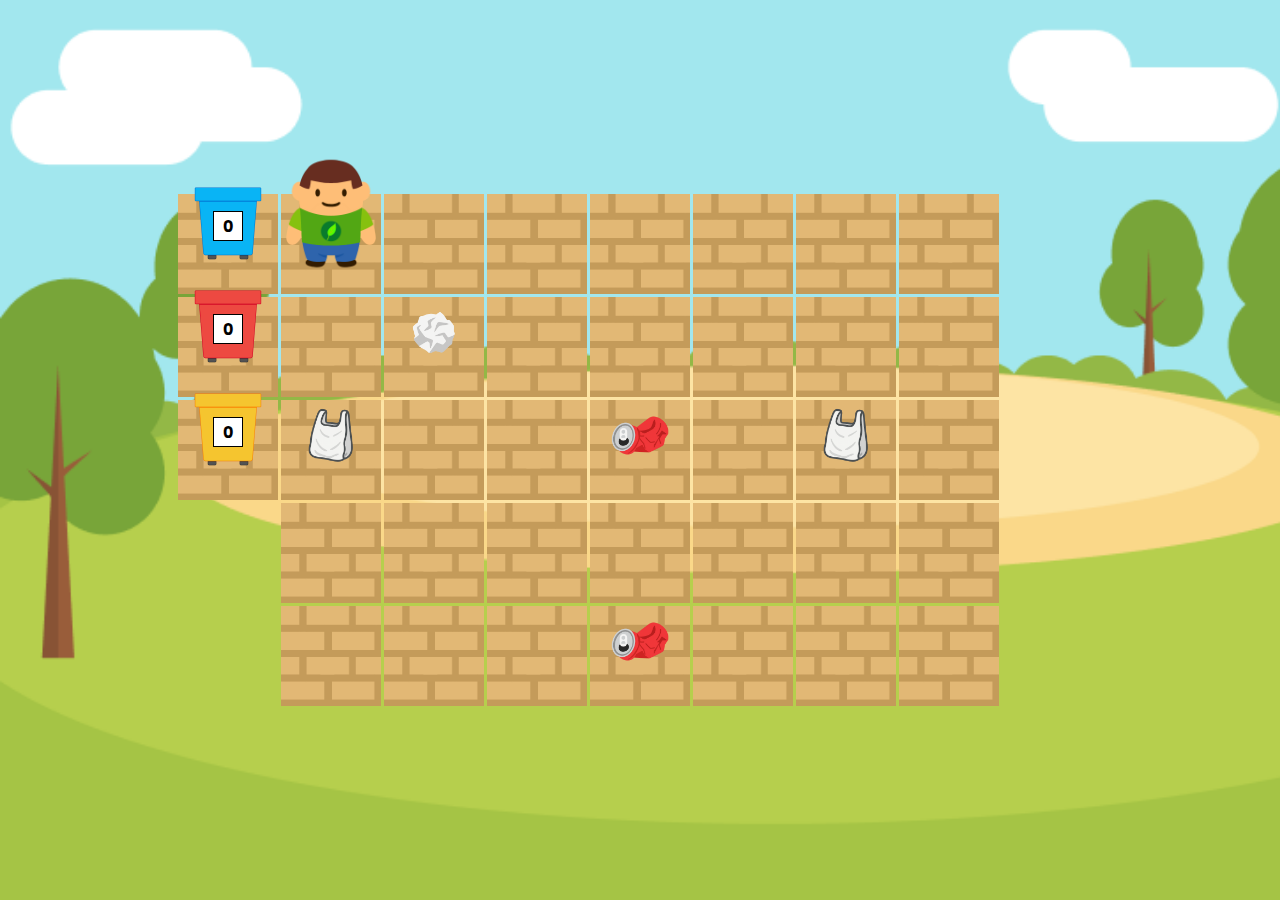
<file: pages/gamePlayScreen/gamePlayScreen.html>
<!DOCTYPE html>
<html lang="pt-br">
<head>
    <meta charset="UTF-8">
    <meta name="viewport" content="width=device-width, initial-scale=1.0">
    <link rel="stylesheet" href="../../style.css">
    <link rel="stylesheet" href="gamePlayScreen.css">
    <title>Reciclakids</title>
</head>
<body>
    <div id="table">

        <article id="character">
            <img src="../../game_assets/marcio/front.png" alt="">
        </article>

        
    </div>

    <script src="gamePlayScreen.js"></script>
</body>
</html>
</file>
<file: style.css>
@import url('https://fonts.googleapis.com/css2?family=Poppins:ital,wght@0,100;0,200;0,300;0,400;0,500;0,600;0,700;0,800;0,900;1,100;1,200;1,300;1,400;1,500;1,600;1,700;1,800;1,900&display=swap');

*{
    padding: 0;
    margin: 0;
    box-sizing: border-box;
    font-family: 'Poppins', sans-serif;
}
</file>
<file: pages/gamePlayScreen/gamePlayScreen.css>
body{
    background-image: url(../../game_assets/background/background.png);
    background-size: cover;
    background-repeat: no-repeat;

    height: 100vh;

    display: flex;
    justify-content: center;
    align-items: center;
}#table{
    display: grid;

    /*grid-template-columns: repeat(7, 100px);*/
    gap: 3px;

    position: relative;
    
    /* background-color: rgb(38, 83, 0);
    padding: .5rem;
    border-radius: 10px; */
}.block, .bin{
    background-image: url('../../game_assets/ladrilhos/tijolos.png');
    background-size: cover;
    background-repeat: no-repeat;
    aspect-ratio: 1;
}
article{
    width: 100px;
    aspect-ratio: 1;
    position: absolute;
    background-size: contain;
    background-position: center;
    background-repeat: no-repeat;
}article>img{
    object-fit: cover;

    position: absolute;
    top: 50%;
    left: 50%;
    transform: translate(-50%, -70%);

}


#character{
    /*background-image: url("../../game_assets/marcio/front.png");*/
    z-index: 2;
    display: flex;
}#character>img{
    width: 150%;
}
.trash{
    /* background-image: url('https://cdn.pixabay.com/photo/2013/07/12/14/48/crumpled-148834_640.png'); */

    z-index: 1;
    
}.trash>img{
    width: 70%;
}.bin>img{
    width: 100%;
}.bin>div{
    position: absolute;
    top: 50%;
    left: 50%;
    transform: translate(-50%, -110%);
    background-color: white;
    border: 1px solid black;

    display: flex;
    justify-content: center;
    align-items: center;

    width: 30px;
    aspect-ratio: 1;

    font-weight: bolder;
}
</file>
